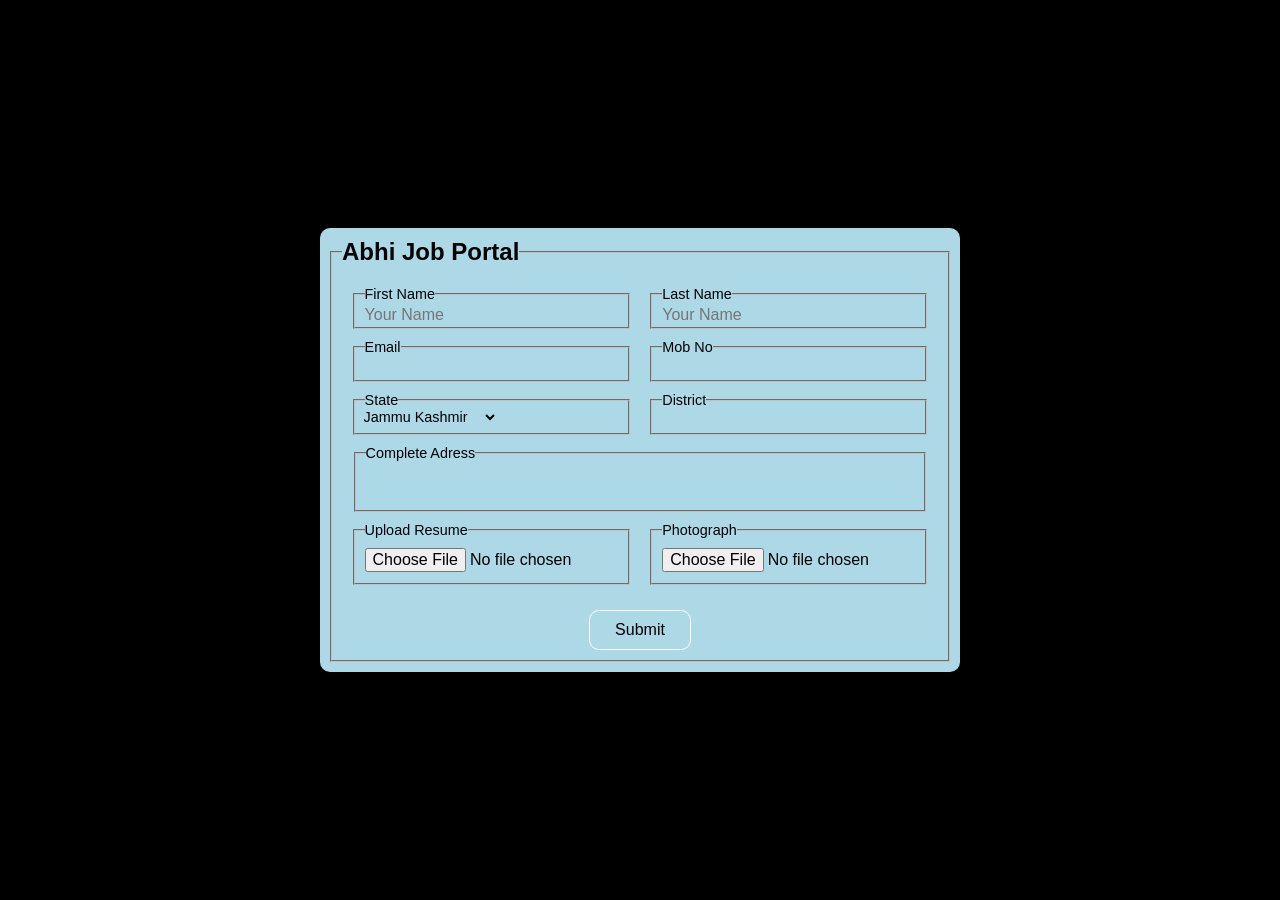
<file: From1/index.html>
<!DOCTYPE html>
<html lang="en">
<head>
    <meta charset="UTF-8">
    <meta name="viewport" content="width=device-width, initial-scale=1.0">
    <title>Abhi Job Portal</title>
    <link rel="stylesheet" href="style.css">
</head>
<body>
    <div class="main">
        <div class="container">
            <fieldset>
                <!-- form heading -->
                <legend id="heading">Abhi Job Portal</legend>
    
                <!-- form body -->
                <form action="done.html">
    
                    <!-- name section -->
                    <div class="name-section section-container">
                        <!-- First name -->
                    <fieldset>
                        <legend>First Name</legend>
                        <input type="text" placeholder="Your Name" required>
                    </fieldset>
    
                    <!-- Last Name -->
                    <fieldset>
                        <legend>Last Name</legend>
                        <input type="text" placeholder="Your Name" required>
                    </fieldset>
                    </div>
                    
    
                    <!-- contact section -->
                    <div class="contact-section section-container">
                        <!-- Email -->
                    <fieldset>
                        <legend>Email</legend>
                        <input type="email" required>
                    </fieldset>
    
                    <!-- MOb no. -->
                    <fieldset>
                        <legend>Mob No</legend>
                        <input type="tel" maxlength="10" required>
                    </fieldset>
                    </div>

                    <!-- Address section -->
                    <div class="adress-section section-container">
                        <!-- state -->
                    <fieldset>
                        <legend>State</legend>
                        <select class="state-list" name="" id="" required>
                            <option value="">Jammu Kashmir</option>
                            <option value="">Ladhak</option>
                            <option value="">Punjab</option>
                            <option value="">Gujrat</option>
                            <option value="">Assam</option>
                            <option value="">Odisha</option>
                            <option value="">Himachal Pardesh</option>
                            <option value="">Sikhim</option>
                            <option value="">Nagaland</option>
                            <option value="">Rajasthan</option>
                            <option value="">Others</option>
                        </select>
                    </fieldset>
    
                    <!-- MOb no. -->
                    <fieldset>
                        <legend>District</legend>
                        <input type="text" required>
                    </fieldset>
                    </div>

                    <div class="complete-address section-container">
                        <!-- Complete address -->
                    <fieldset>
                        <legend>Complete Adress</legend>
                        <textarea name="" rows="3" required></textarea>
                    </fieldset>
                    </div>

                    <!-- resume section -->
                    <div class="resume-section section-container">
                        <!-- uploat resume -->
                    <fieldset>
                        <legend>Upload Resume</legend>
                        <input type="file" accept=".pdf , .doc" required>
                    </fieldset>
    
                    <!-- Last Name -->
                    <fieldset>
                        <legend>Photograph</legend>
                        <input type="file" accept=".jpg , .jpeg" required>
                    </fieldset>
                    </div>
                    
                    <div class="submit-btn section-container">
                        <button>Submit</button>
                    </div>
                    
                </form>
            </fieldset>
        </div> 
    </div>
    
</body>
</html>
</file>
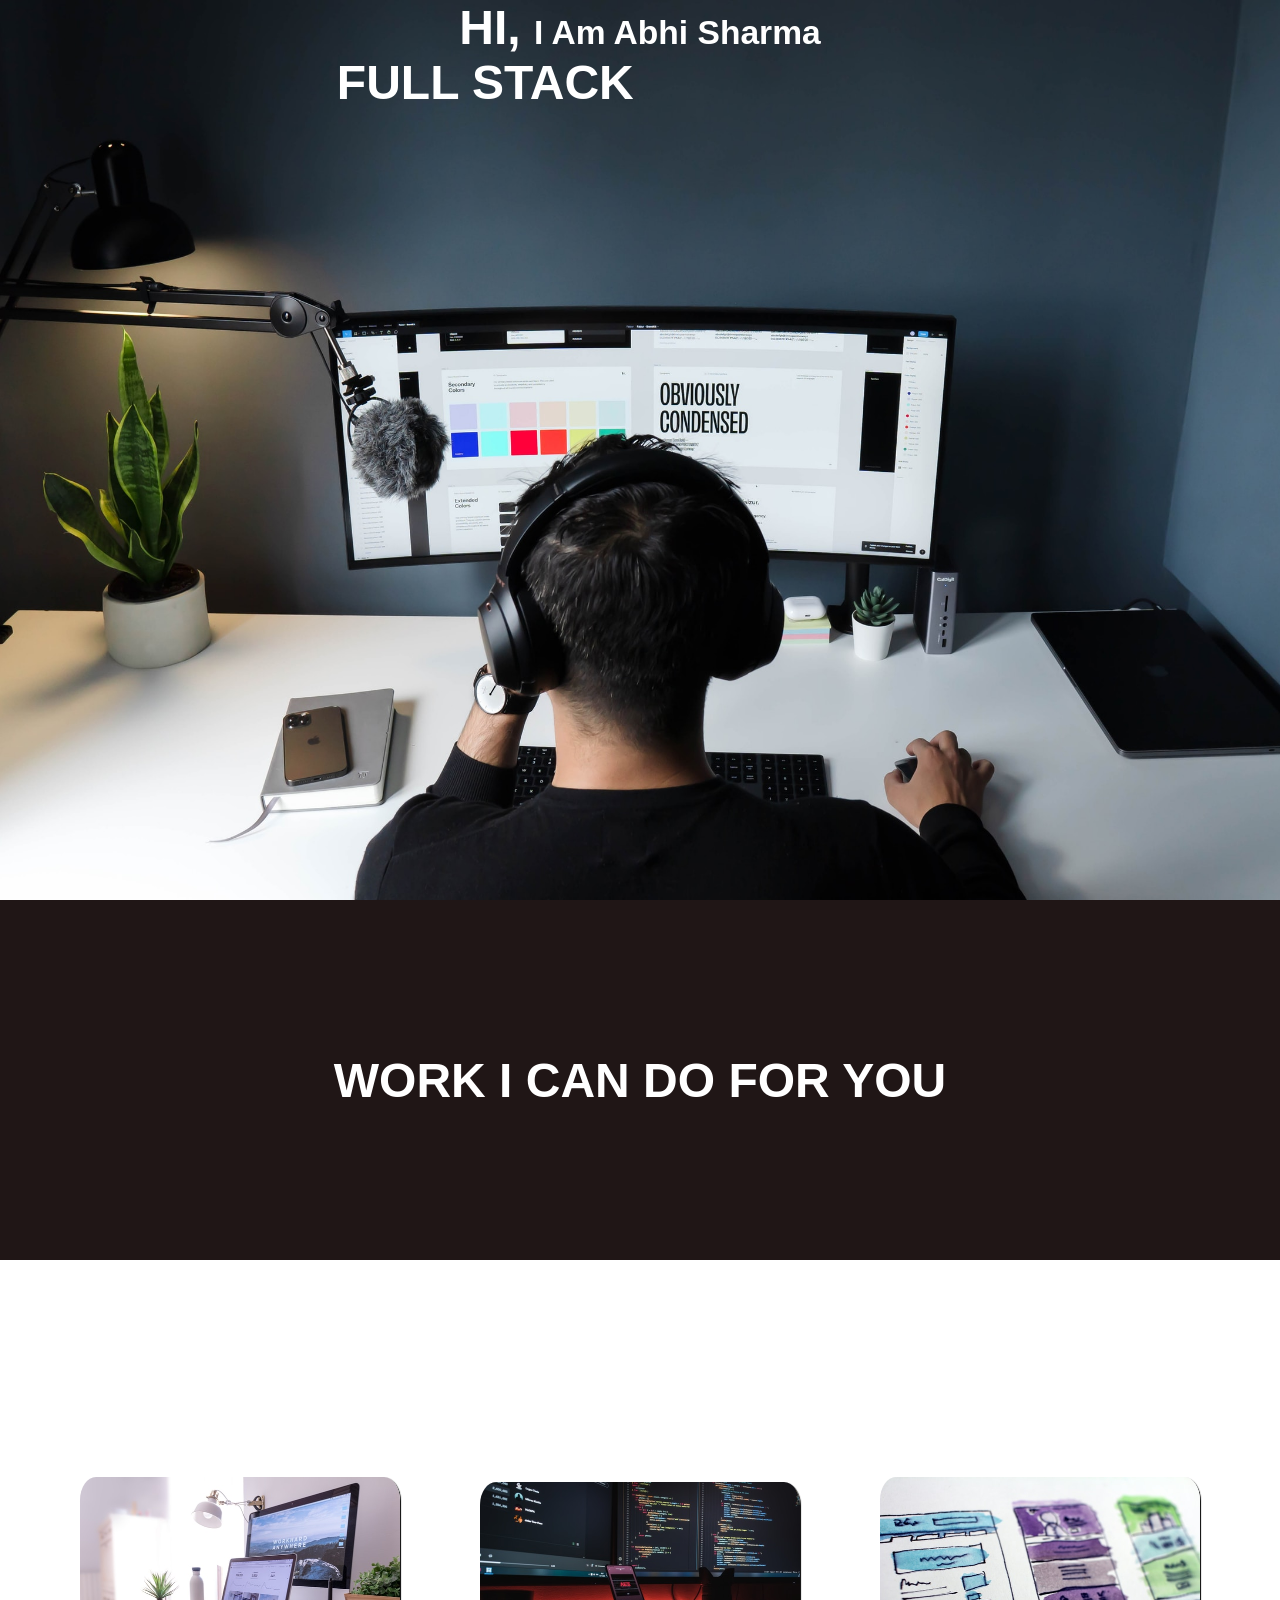
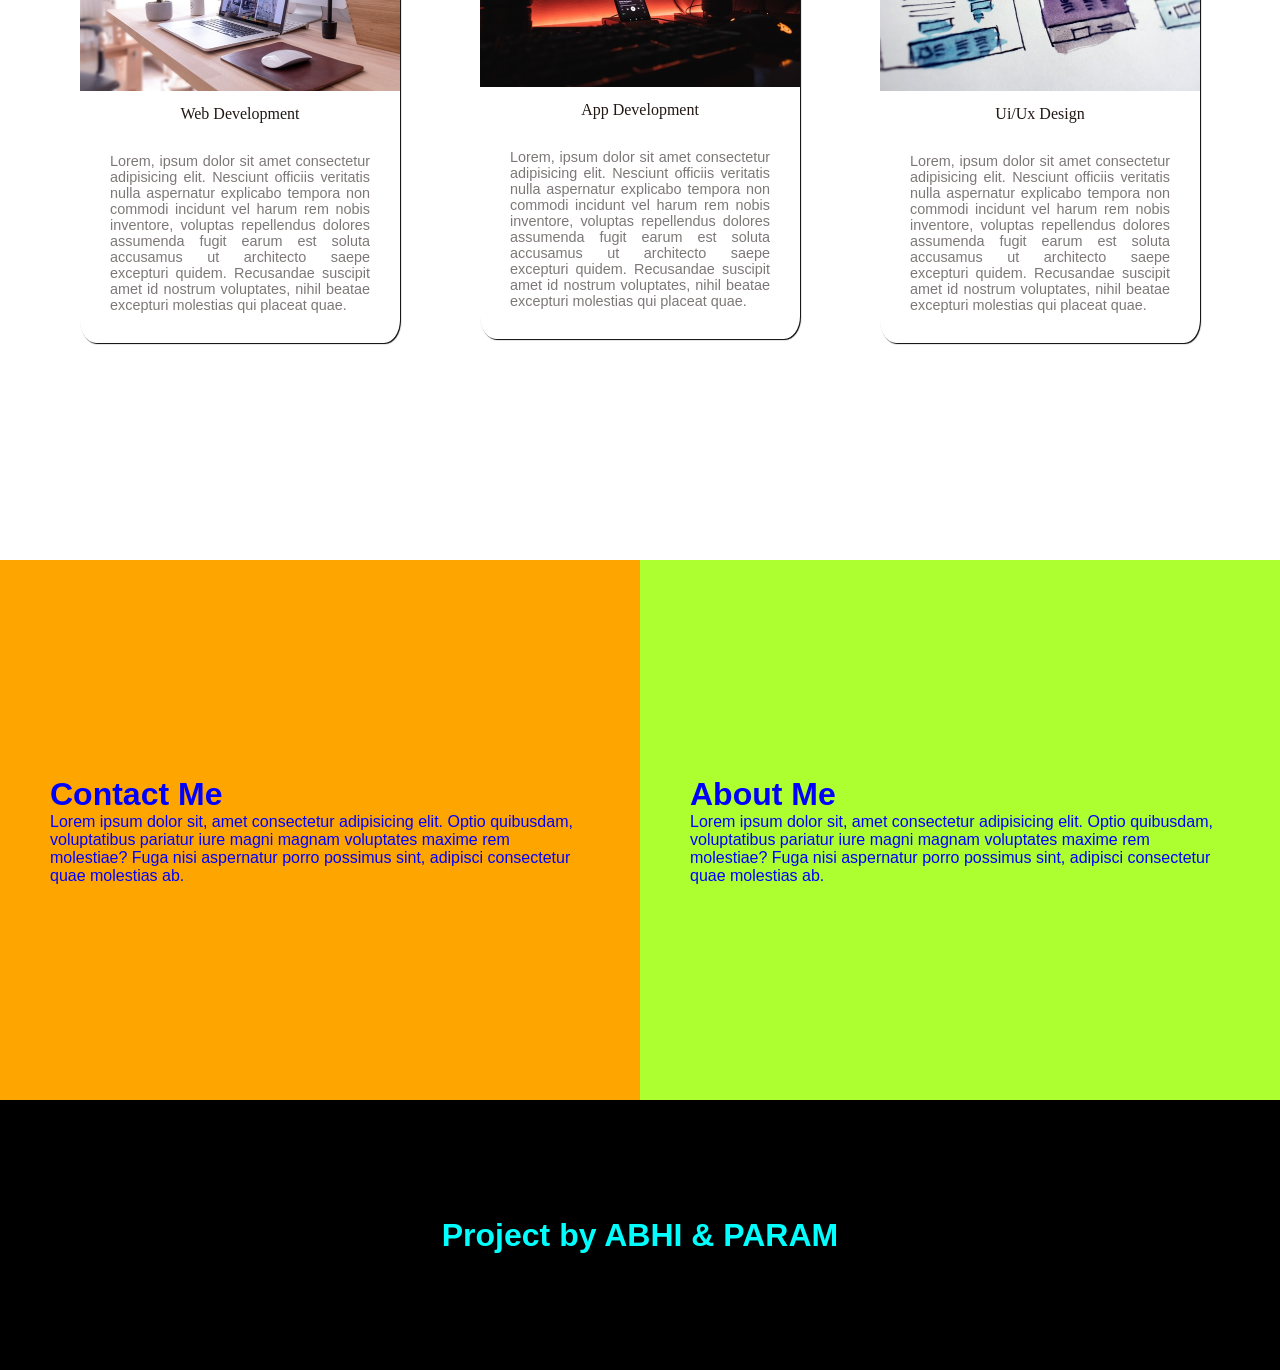
<file: Landing page/index.html>
<!DOCTYPE html>
<html lang="en">
<head>
    <meta charset="UTF-8">
    <meta name="viewport" content="width=device-width, initial-scale=1.0">
    <title>Landing Page</title>
    <link rel="stylesheet" href="style.css">
</head>
<body>
<div class="main">
    <div class="section1">
        <h1>Hi, <span>i am Abhi Sharma</span></h1>
        <h1>FULL STACK <span id="magic">DEVELOPER</span></h1>
    </div>

    <div class="section2">
        <h1>work i can do for you</h1>
    </div>

    <div class="boxContainer">
        <div class="box1 box">
            <img src="box1.jpeg" alt="">
            <h2>Web Development</h2>
            <p>Lorem, ipsum dolor sit amet consectetur adipisicing elit. Nesciunt officiis veritatis nulla aspernatur explicabo tempora non commodi incidunt vel harum rem nobis inventore, voluptas repellendus dolores assumenda fugit earum est soluta accusamus ut architecto saepe excepturi quidem. Recusandae suscipit amet id nostrum voluptates, nihil beatae excepturi molestias qui placeat quae.</p>
        </div>
        <div class="box2 box">
            <img src="box2.jpeg" alt="">
            <h2>App Development</h2>
            <p>Lorem, ipsum dolor sit amet consectetur adipisicing elit. Nesciunt officiis veritatis nulla aspernatur explicabo tempora non commodi incidunt vel harum rem nobis inventore, voluptas repellendus dolores assumenda fugit earum est soluta accusamus ut architecto saepe excepturi quidem. Recusandae suscipit amet id nostrum voluptates, nihil beatae excepturi molestias qui placeat quae.</p>
        </div>
        <div class="box3 box">
            <img src="box3.jpeg" alt="">
            <h2>Ui/Ux Design</h2>
            <p>Lorem, ipsum dolor sit amet consectetur adipisicing elit. Nesciunt officiis veritatis nulla aspernatur explicabo tempora non commodi incidunt vel harum rem nobis inventore, voluptas repellendus dolores assumenda fugit earum est soluta accusamus ut architecto saepe excepturi quidem. Recusandae suscipit amet id nostrum voluptates, nihil beatae excepturi molestias qui placeat quae.</p>
        </div>
    </div>

    <div class="section3">
        <div class="contact">
            <h2>Contact Me</h2>
            <p >Lorem ipsum dolor sit, amet consectetur adipisicing elit. Optio quibusdam, voluptatibus pariatur iure magni magnam voluptates maxime rem molestiae? Fuga nisi aspernatur porro possimus sint, adipisci consectetur quae molestias ab.</p>
        </div>
        <div class="about">
            <h2>About Me</h2>
            <p>Lorem ipsum dolor sit, amet consectetur adipisicing elit. Optio quibusdam, voluptatibus pariatur iure magni magnam voluptates maxime rem molestiae? Fuga nisi aspernatur porro possimus sint, adipisci consectetur quae molestias ab.</p>
        </div>
    </div>

    <footer>
        <h2>Project by ABHI  &  PARAM </h2>
    </footer>
</div>
    
</body>
</html>
</file>
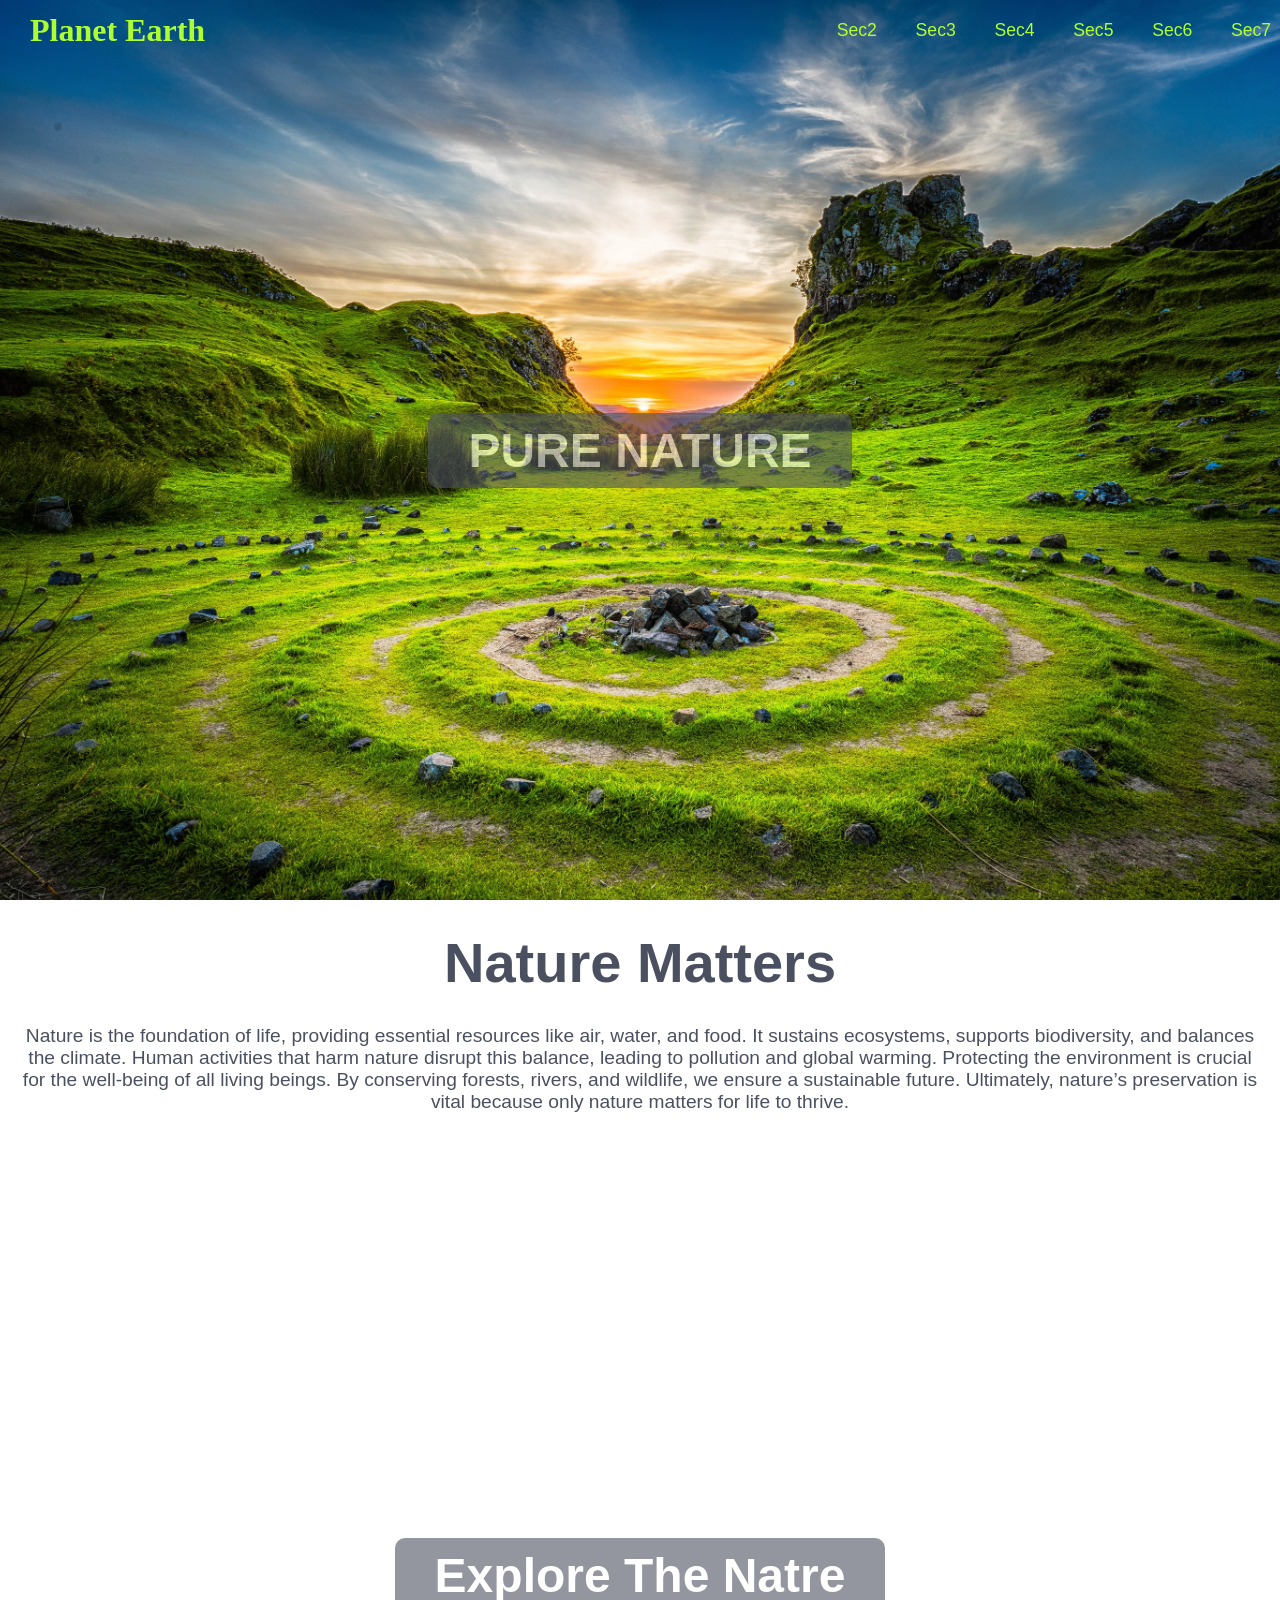
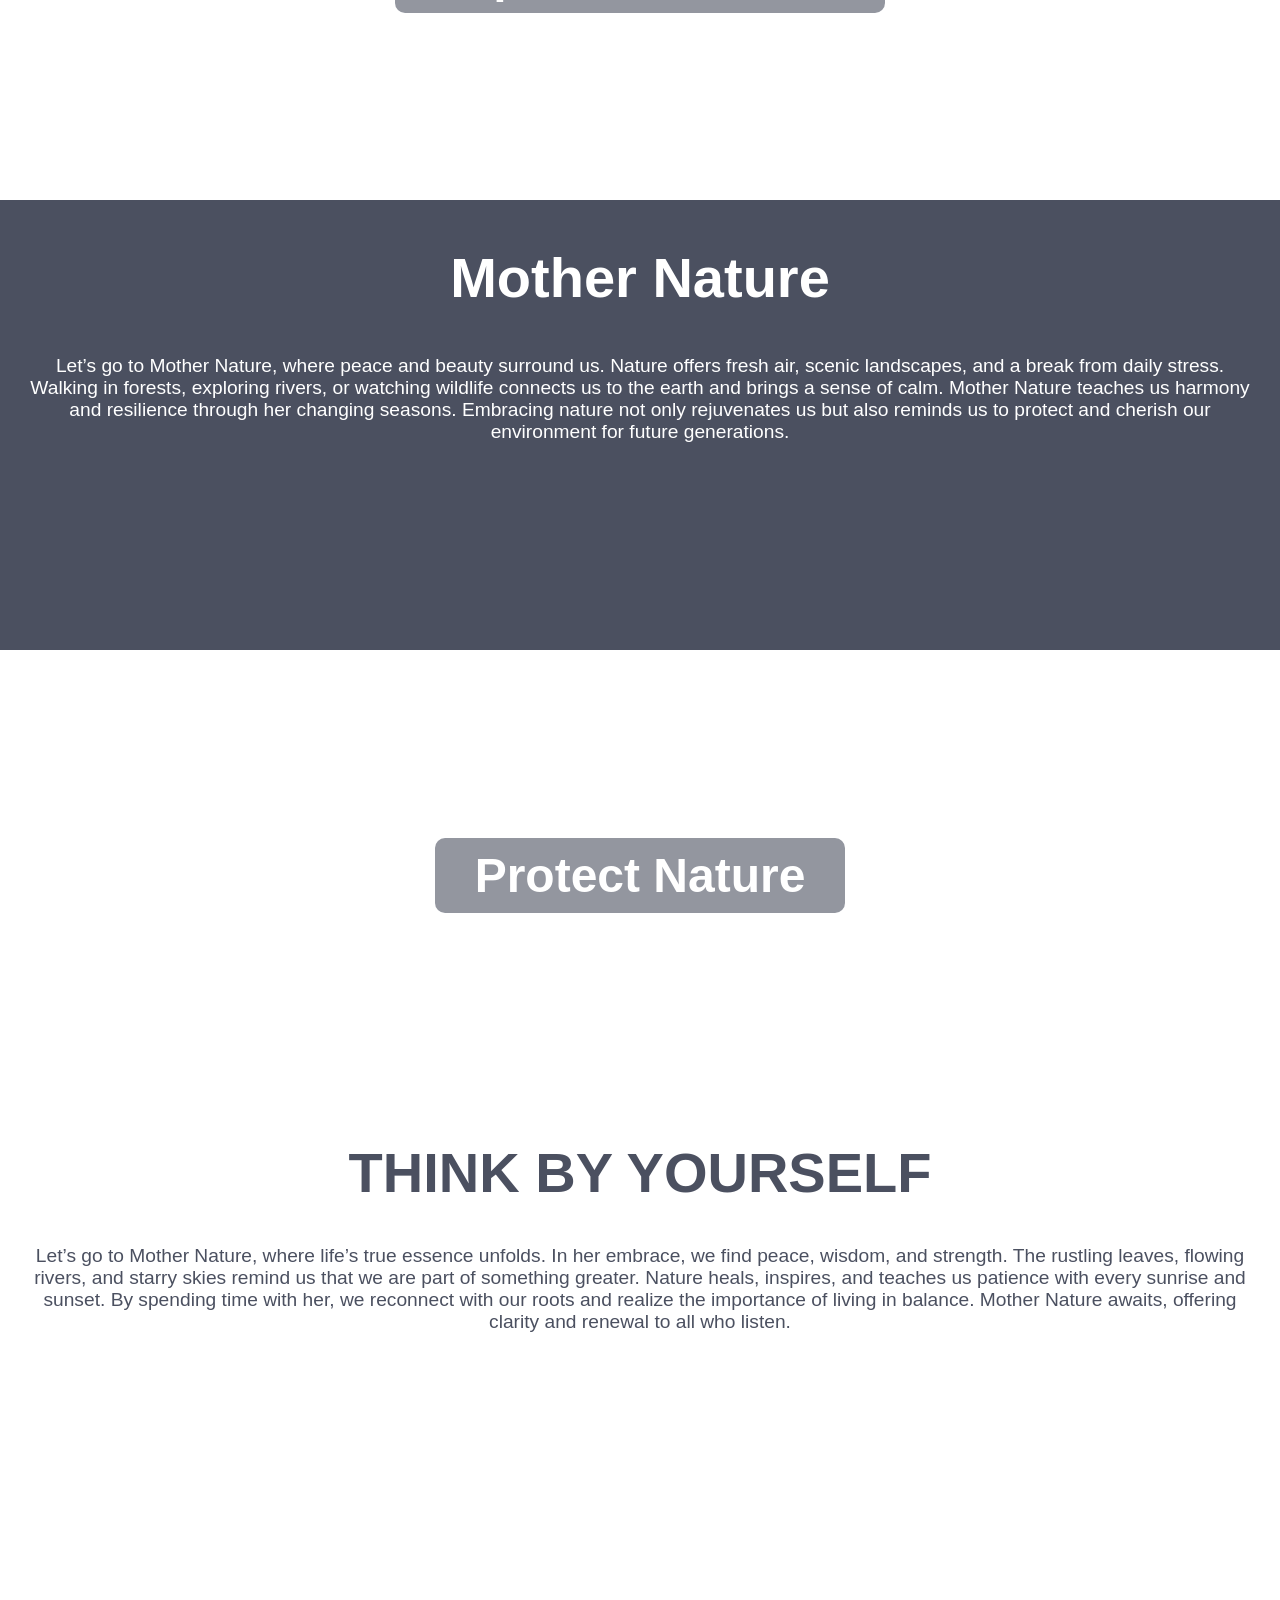
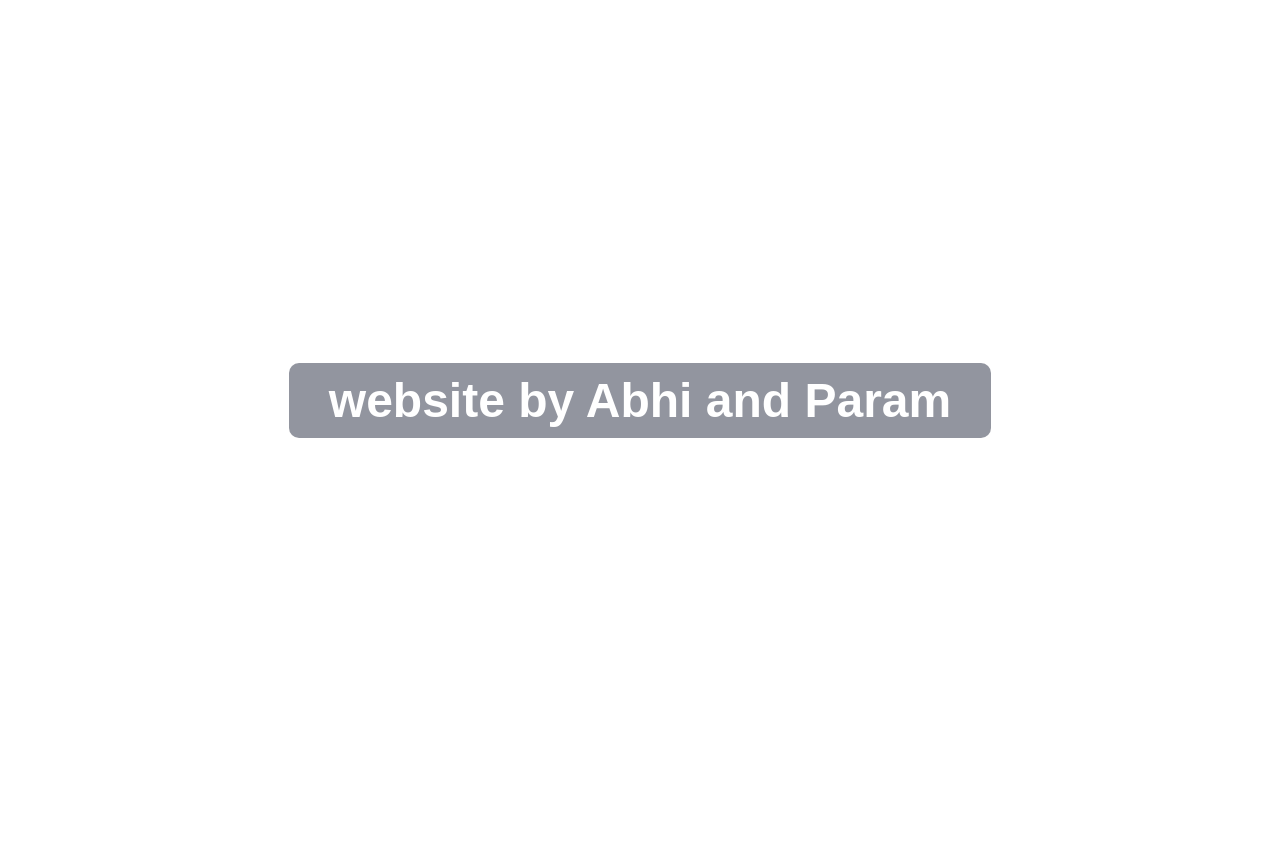
<file: parrlelx website/index.html>
<!DOCTYPE html>
<html lang="en">
<head>
    <meta charset="UTF-8">
    <meta name="viewport" content="width=, initial-scale=1.0">
    <title>Parallax Website</title>
    <link rel="stylesheet" href="style.css">
</head>
<body>

    <div class="main">

        <div class="section1">
            <div class="navContainer">
                <h3 id="title">Planet Earth</h3>
                <nav>
                    <ul>
                        <li><a href="#sec2" onclick="change1()">Sec2</a></li>
                        <li><a href="#sec3">Sec3</a></li>
                        <li><a href="#sec4">Sec4</a></li>
                        <li><a href="#sec5">Sec5</a></li>
                        <li><a href="#sec6">Sec6</a></li>
                        <li><a href="#sec7">Sec7</a></li>
                    </ul>
                <nav>
            </div>

            <h1 id="heading">PURE NATURE</h1>

        </div>

        <div class="section2" id="sec2">
            <h1>Nature Matters</h1>
            <p id="paragraph">Nature is the foundation of life, providing essential resources like air, water, and food. It sustains ecosystems, supports biodiversity, and balances the climate. Human activities that harm nature disrupt this balance, leading to pollution and global warming. Protecting the environment is crucial for the well-being of all living beings. By conserving forests, rivers, and wildlife, we ensure a sustainable future. Ultimately, nature’s preservation is vital because only nature matters for life to thrive.</p>
        </div>

        <div class="section3" id="sec3">
            <h1 id="heading">Explore The Natre</h1>
        </div>

        <div class="section4" id="sec4">
            <h1>Mother Nature</h1>
            <p id="paragraph">Let’s go to Mother Nature, where peace and beauty surround us. Nature offers fresh air, scenic landscapes, and a break from daily stress. Walking in forests, exploring rivers, or watching wildlife connects us to the earth and brings a sense of calm. Mother Nature teaches us harmony and resilience through her changing seasons. Embracing nature not only rejuvenates us but also reminds us to protect and cherish our environment for future generations. </p>
        </div>

        <div class="section5" id="sec5">
            <h1 id="heading">Protect Nature</h1>
        </div>

        <div class="section6" id="sec6">
            <h1>THINK BY YOURSELF</h1>
            <P id="paragraph">Let’s go to Mother Nature, where life’s true essence unfolds. In her embrace, we find peace, wisdom, and strength. The rustling leaves, flowing rivers, and starry skies remind us that we are part of something greater. Nature heals, inspires, and teaches us patience with every sunrise and sunset. By spending time with her, we reconnect with our roots and realize the importance of living in balance. Mother Nature awaits, offering clarity and renewal to all who listen.</P>
        </div>

        <div class="section7 section1" id="sec7">
            <h2 id="heading">website by Abhi and Param</h2>
        </div>
    </div>

</body>
</html>
</file>
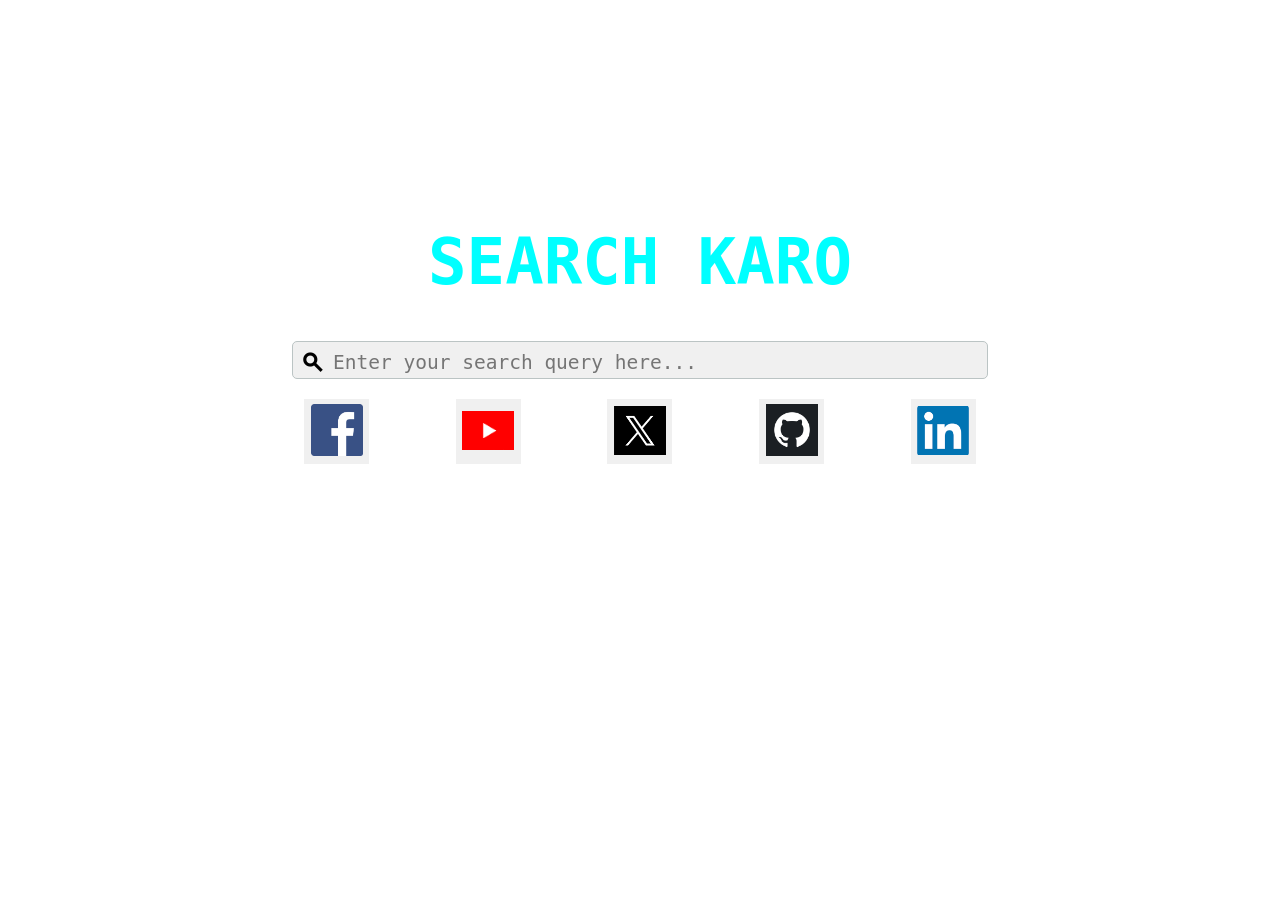
<file: SearchKaro/index.html>
<!DOCTYPE html>
<html lang="en">
<head>
    <meta charset="UTF-8">
    <meta name="viewport" content="width=device-width, initial-scale=1.0">
    <title>Document</title>
    <link rel="stylesheet" href="https://fonts.googleapis.com/css2?family=Material+Symbols+Outlined:opsz,wght,FILL,GRAD@20..48,100..700,0..1,-50..200&icon_names=search" />
    <link rel="stylesheet" href="style.css">
</head>
<body>
    <header>
        <div class="logo">
            <h1>SEARCH KARO</h1>
        </div>

        <div class="searchContainer">
            <div class="iconContainer">
                <span class="material-symbols-outlined icon">search</span>
            </div>
            <div class="searchBar">
                <form action="https://www.chatgpt.com/" method="get">
                    <input type="text" id="search" name="q" placeholder="Enter your search query here..." required>
                </form>
            </div>
        </div>

        <div class="menu">
            <div class="box"><a href=""><img src="images/facebook.png"></a></div>
            <div class="box"><a href=""><img src="images/youtube.png"></a></div>
            <div class="box"><a href=""><img src="images/x.png"></a></div>
            <div class="box"><a href=""><img src="images/github.png"></a></div>
            <div class="box"><a href=""><img src="images/linkedin.png"></a></div>
        </div>
        

    </header>
</body>
</html>
</file>
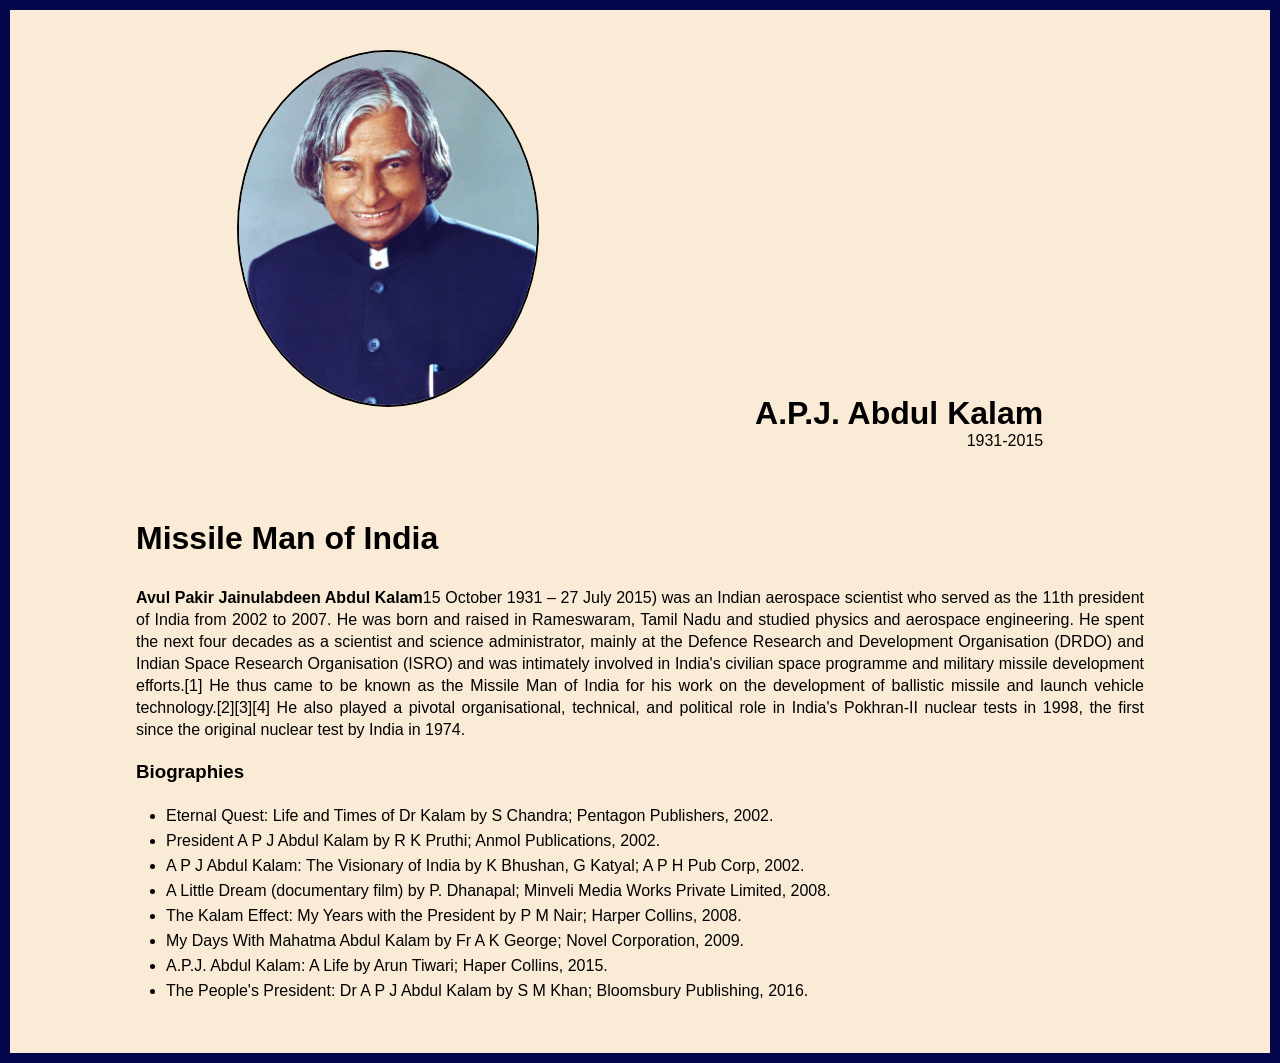
<file: Tribute page/index.html>
<!DOCTYPE html>
<html lang="en">

<head>
    <meta charset="UTF-8">
    <meta name="viewport" content="width=device-width, initial-scale=1.0">
    <title>APJ Abdul Kalam</title>
    <link rel="stylesheet" href="style.css">
</head>

<body>
    <div class="container">
        <!-- image heading container -->
        <div class="img-heading-container">
            <div class="img-container"><img src="Apj.jpeg" alt=""></div>
            <div class="heading">
                <h1>A.P.J. Abdul Kalam</h1>
                <p>1931-2015</p>
            </div>
        </div>

        <!-- data container -->
        <div class="data-container">
            <h1>Missile Man of India</h1>
            <p><b>Avul Pakir Jainulabdeen Abdul Kalam</b>15 October 1931 – 27
                July 2015) was an Indian aerospace scientist who served as the 11th president of India from 2002 to
                2007. He was born and raised in Rameswaram, Tamil Nadu and studied physics and aerospace engineering. He
                spent the next four decades as a scientist and science administrator, mainly at the Defence Research and
                Development Organisation (DRDO) and Indian Space Research Organisation (ISRO) and was intimately
                involved in India's civilian space programme and military missile development efforts.[1] He thus came
                to be known as the Missile Man of India for his work on the development of ballistic missile and launch
                vehicle technology.[2][3][4] He also played a pivotal organisational, technical, and political role in
                India's Pokhran-II nuclear tests in 1998, the first since the original nuclear test by India in 1974.
            </p>

            <h3>Biographies</h3>
            <ul>
                <li>Eternal Quest: Life and Times of Dr Kalam by S Chandra; Pentagon Publishers, 2002.</li>
                <li>President A P J Abdul Kalam by R K Pruthi; Anmol Publications, 2002. </li>
                <li>A P J Abdul Kalam: The Visionary of India by K Bhushan, G Katyal; A P H Pub Corp, 2002. </li>
                <li>A Little Dream (documentary film) by P. Dhanapal; Minveli Media Works Private Limited, 2008.</li>
                <li>The Kalam Effect: My Years with the President by P M Nair; Harper Collins, 2008. </li>
                <li>My Days With Mahatma Abdul Kalam by Fr A K George; Novel Corporation, 2009. </li>
                <li>A.P.J. Abdul Kalam: A Life by Arun Tiwari; Haper Collins, 2015. </li>
                <li>The People's President: Dr A P J Abdul Kalam by S M Khan; Bloomsbury Publishing, 2016.</li>
            </ul>
        </div>
        
    </div>


</body>

</html>
</file>
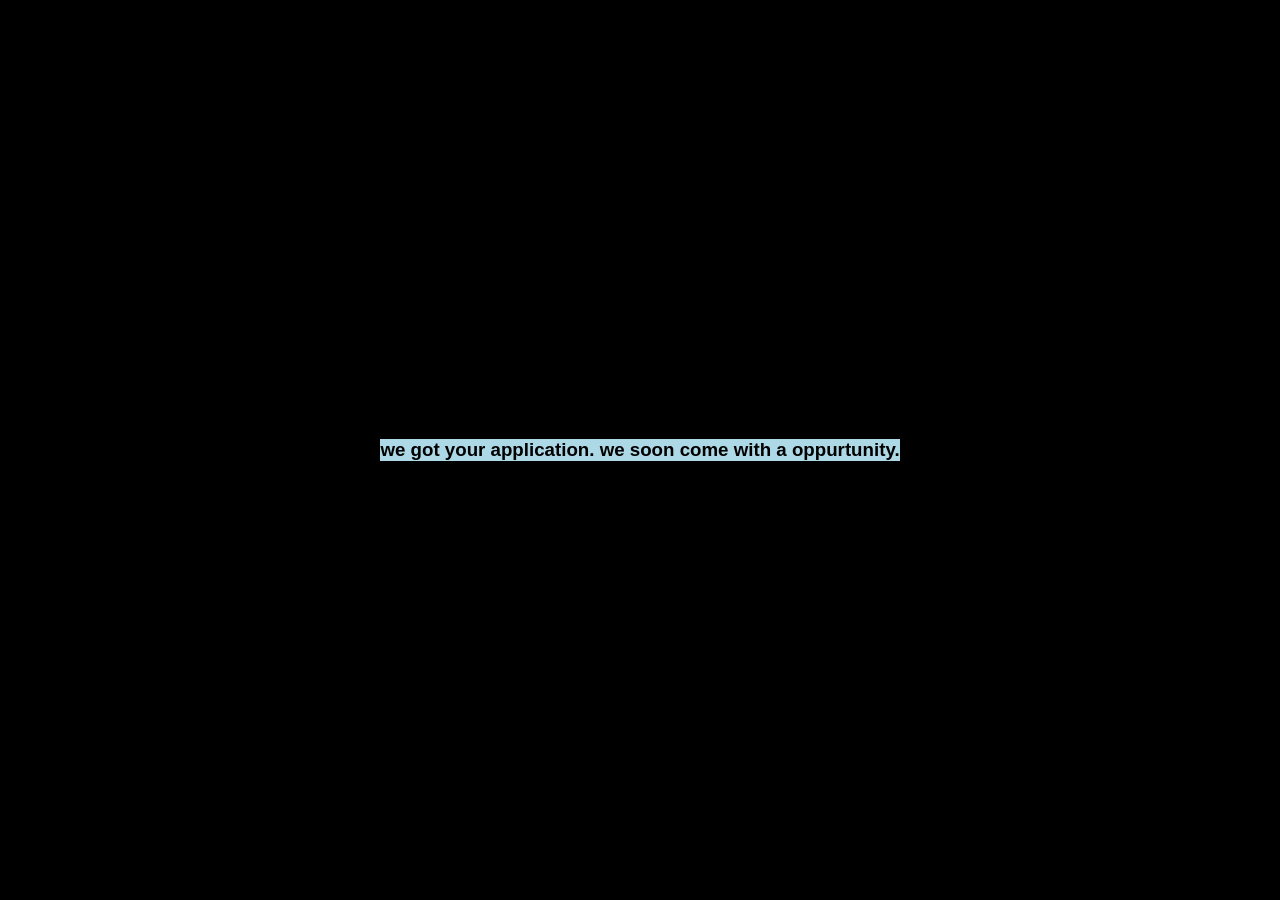
<file: From1/done.html>
<!DOCTYPE html>
<html lang="en">
<head>
    <meta charset="UTF-8">
    <meta name="viewport" content="width=device-width, initial-scale=1.0">
    <title>Abhi Job Portal</title>
    <link rel="stylesheet" href="style.css">
</head>
<body>
    <div class="main">
        <div class="message section-container">
            <h3>
                we got your application. we soon come with a oppurtunity.
            </h3>
        </div>
    </div>
</body>
</html>
</file>
<file: From1/style.css>
*{
    margin: 0;
    padding: 0;
    box-sizing: border-box;
    /* color: white; */
    background-color: lightblue;
    overflow: hidden;
    font-family: 'Lucida Sans', 'Lucida Sans Regular', 'Lucida Grande', 'Lucida Sans Unicode', Geneva, Verdana, sans-serif;
}


.main{
    width: 100%;
    height: 100%;
    display: flex;
    justify-content: center;
    align-items: center;
    background-color: black;
    position: absolute;
}
#heading{
    font-size: 1.5em;
    text-transform: capitalize;
    font-weight: 600;
    margin: 10px;
}
.container{
    width: 50vw;
    margin: auto;
    display: flex;
    padding: 10px;
    flex-direction: column;
    border-radius: 10px;
    /* box-shadow: 5px 5px 0px white; */
}

@media only screen and (max-width: 600px) {
    .container{
        width: 90vw;
    } 
  }
/* @media screen and(min-width: 720px){
    
} */

.section-container{
    display: flex;
    flex-wrap: wrap;
    justify-content: space-evenly;
    margin: 10px 0;
}

.section-container fieldset{
    width: 45%;
}
.section-container fieldset legend{
    font-size: 0.9em;
    margin-left: 10px;
    /* color: #9b9b9e */
}
.section-container fieldset input{
    width: 100%;
    height: 25px;
    padding: 10px;
    font-size: 1em;
    border: none;
    outline: none;
}

.state-list{
    margin-left: 5px ;
    border: none;
    font-size: 0.9em;
}
.complete-address fieldset{
    width: 93%;
}
.complete-address fieldset textarea{
    border: none;
    resize: none;
    width: 100%;
}
.resume-section input{
    box-sizing: content-box;
}
.submit-btn button{
    padding: 10px 25px;
    border: none;
    border-radius: 10px;
    font-size: 1em;
    margin-top: 15px;
    cursor: pointer;
    border: 1px solid white;
}

button:hover{
    color: black;
    background-color: white;
}

.message{
    /* background-color: aqua; */
    text-align: center;
    margin: 10px;
}
</file>
<file: Landing page/style.css>
*{
    margin: 0;
    padding: 0;
    box-sizing: border-box;
    font-family: 'Gill Sans', 'Gill Sans MT', Calibri, 'Trebuchet MS', sans-serif;
    font-size: 1em;
}

.main{
    width: 100vw;
    height: 100%;
}

.section1{
    width: 100%;
    height: 100vh;
    background-image: url(top.jpeg);
    background-position: center;
    background-repeat: no-repeat;
    background-size:cover;
    position: relative;
    background-attachment: fixed;
}
.section1 h1{
    font-size: 3rem;
    text-align: center;
    color: white;
    text-transform: uppercase;
}
.section1 span{
    text-transform: capitalize;
    font-size: 0.7em;
}
#magic{
    opacity: 0;
    font-size: 1em;
    transition: 1s;
}
#magic:hover{
    opacity: 100;
}

.section2{
    width: 100vw;
    min-height: 40vh;
    background-color: rgb(32, 22, 22);
    margin: auto;
    padding: 40px;
    display: flex;
    align-items: center;
    justify-content: center;
}
.section2 h1{
    font-size: 3rem;
    text-align: center;
    text-transform: uppercase;
    color: white;
}

.boxContainer{
    /* width: 100%; */
    min-height: 100vh;
    display: flex;
    justify-content: space-evenly;
    align-items: center;
    position: relative;
    flex-wrap: wrap;
}

.box{
    min-width: 300px;
    min-height: 50%;
    margin: 15px 0;
    flex-basis: 25%;
    box-shadow: 1px 1px 1px;
    border-radius: 5%;
    overflow: hidden;
}
.box img{
    width: 100%;
}
.box h2{
    text-align: center;
    margin-top: 10px;
    font-family: cursive;
    font-weight: 200;
    color: #130703ef;
}
.box p{
    text-align: justify;
    padding: 30px;
    font-size: 0.9em;
    color: #221a1796;
}

.box:hover{
    transform: scale(1.01);
    transition: 0.3s;
}

.section3{
    /* min-width: 500px; */
    min-height: 60vh;
    display: flex;
    justify-content: space-between;
    color: blue;
    flex-wrap: wrap;
}
.contact, .about{
    width: 50%;
    min-width: 250px;
    min-height: 40vh;
    background-color: orange;
    display: flex;
    flex-direction: column;
    justify-content: center;
    padding: 50px;
    flex-grow: 1;
}
@media and ()
.contact{
    width: 50%;
    min-width: 200px
}
.about{
    min-width: 200px;
    width: 50%;
}
.contact h2, .about h2{
    font-size: 2rem;
}
.about{
    background-color: greenyellow;
}

footer{
    background-color: black;
    width: 100%;
    min-height: 30vh;
    display: flex;
    justify-content: center;
    align-items: center;
    flex-wrap: wrap;

}
footer h2{
    font-size: 2rem;
    color: aqua;
}
footer h2:hover{
    color: tomato;
}
</file>
<file: parrlelx website/style.css>
*{
    margin: 0;
    padding: 0;
    box-sizing: border-box;
    font-family: 'Lucida Sans', 'Lucida Sans Regular', 'Lucida Grande', 'Lucida Sans Unicode', Geneva, Verdana, sans-serif;
}
html {
    scroll-behavior: smooth;
}

.main{
    width: 100%;
    height: 100%;
    display: flex;
    flex-direction: column;
}

.section1{
    /* width: 100vw; */
    height: 100vh;
    background-image: url(top_bottom.jpeg);
    background-position: bottom;
    background-size: cover;
    background-repeat: no-repeat;
    background-attachment: fixed;
    display: flex;
    align-items: center;
    flex-direction: column;
    justify-content: center;
}

.navContainer{
    position: fixed;
    top: 0px;
    left: 30px;
    right: 10px;
    width: 100vw;
    height: 60px;
    display: flex;
    justify-content: space-between;
    align-items: center;
}
.navContainer h3{
    color:greenyellow;
    font-size: 2em;
    font-family: cursive;
}
nav{
    width: 40%;
}
nav ul {
    display: flex;
    justify-content: space-evenly;
    width: 100%;
    list-style-type: none;
}
nav ul li {
    display: inline-block;
}
.navContainer nav ul li a{
    display: block;
    text-decoration: none;
    color: greenyellow;
    font-size: 1.1em;
    position: relative;
}

.navContainer nav ul li a:after {
    content: '';
    position : absolute;
    width: 0;
    height: 2px;
    bottom: 0;
    left: 0;
    background-color: white;
    transition: 1s;
}
.navContainer nav ul li a:hover:after{
    width: 100%;
}

#heading{
    font-size: 3em;
    position: relative;
    background-color: #4b5060;
    opacity: 60%;
    padding: 10px 40px;
    color: white;
    border-radius: 10px;
}

.section2{
    width: 100%;
    height: 50vh;

}
.section2 h1{
    text-align: center;
    color: #4b5060;
    padding: 10px 0;
    margin: 20px 0;
    font-size: 3.5em;
    /* padding: 10px 0; */
}
#paragraph{
    text-align: center;
    color: #4b5060;
    font-size: 1.2em;
    padding: 0 20px;
}

.section3{
    width: 100%;
    height: 50vh;
    background-image: url(middle1.jpeg);
    background-position: center;
    background-size: contain;
    background-attachment: fixed;
    display: flex;
    justify-content: center;
    align-items: center;
}
.section4{
    width: 100%;
    height: 50vh;
    background-color: #4b5060;
}

.section4 h1{
    color: white !important;
    text-align: center;
    color: #4b5060;
    padding: 10px 0;
    margin: 35px 0;
    font-size: 3.5em;
    padding: 10px 0;
}
.section4 p{
    color: white !important;
}

.section5{
    width: 100%;
    height: 50vh;
    background-image: url(middle2.jpeg);
    background-position: center;
    background-size: cover;
    background-attachment: fixed;
    display: flex;
    justify-content: center;
    align-items: center;
}

.section6{
    width: 100%;
    height: 50vh;
}
.section6 h1{
    text-align: center;
    color: #4b5060;
    padding: 10px 0;
    margin: 30px 0;
    font-size: 3.5em;
    padding: 10px 0;
}
</file>
<file: SearchKaro/style.css>
*{
    font-family: monospace;
}
header{
    display: flex;
    /* border: 1px solid black; */
    align-items: center;
    justify-content: center;
    flex-direction: column;
    height: 70vh;
    max-width: 100vw;
}
.logo{

}
.logo h1{
    color: aqua;
    font-size: 5vw;
    font-weight: 600;
}
.searchContainer{
    border: 1px solid hsl(180, 7%, 75%);;
    width: 55%;
    box-sizing: border-box;
    display: flex;
    border-radius: 5px;
    /* padding: 10px 0; */
    background-color: #f0f0f0;
    display: flex;
    /* align-items: center; */
}
.iconContainer{
    width: 5%;
}
.icon{
    padding: 8px 5px 0 8px ;
    font-size: 1.5em;
    cursor: pointer;
    font-weight: 800;
}
.searchBar{
    width: 95%;
    overflow: hidden;
    /* padding: 5px 0; */
    display: flex;
    justify-content: center;
    box-sizing: border-box;
}
form{
    width: 100%;
}
.searchBar input
{
    border: none;
    width: 95%;
    height: 30px;
    outline: none;
    font-size: 1.5em;
    padding-left: 5px;
    background-color: #f0f0f0;
    padding-top: 5px;
}
.menu{
    padding-top: 20px;
    display: flex;
    width: 60%;
    justify-content: space-evenly;
}
.box{
    display: flex;
    align-items: center;
    justify-content: center;
    width: 65px;
    height: 65px;
    background-color: #f0f0f0;
    text-align: center;
    margin: auto auto;
}
.box img{
    width: 80%;
}
</file>
<file: Tribute page/style.css>
*{
    margin: 0;
    padding: 0;
    box-sizing: border-box;
    font-family: Arial, Helvetica, sans-serif;
}

.container{
    width: 100%;
    height: 100%;
    background-color: antiquewhite;
    display: flex;
    flex-direction: column;
    justify-content: space-between;
    align-items: center;
    margin: auto;
    border: 10px solid rgb(5, 5, 78);
}

/* ------------image heading container-------------------- */
.img-heading-container{
    width: 80%;
    height: 400px;
    margin: 40px auto;
    display: flex;
    justify-content: space-around;
}
.img-container{
    width: 30%;
    overflow: hidden; 
}
.img-heading-container img{
    width: 100%;
    border: 2px solid black;
    border-radius: 50%;
}
.heading{
    min-width: 30%;
    display: flex;
    flex-direction: column;
    justify-content: end;
    align-items: flex-end;
}

@media screen and (max-width:720px){
    .img-heading-container{
        width: 80%;
        height: 400px;
        margin: 40px auto;
        display: flex;
        justify-content: space-around;
        flex-direction: column;
        flex-wrap: wrap;
    }
    .img-container{
        min-width: 99%; 
    }
   
}

/* --------------------data container---------------------- */
.data-container{
    width: 80%;
    margin: auto;
    display: flex;
    flex-direction: column;
    justify-content: space-evenly;
}
.data-container h1{
    margin: 30px 0;
}
.data-container p{
    text-align: justify;
    line-height: 22px;
}
.data-container h3{
    margin: 20px 0;
}
.data-container ul{
    margin-left: 30px;
    margin-bottom: 50px;
}
.data-container ul li{
    line-height: 25px;
}
</file>
